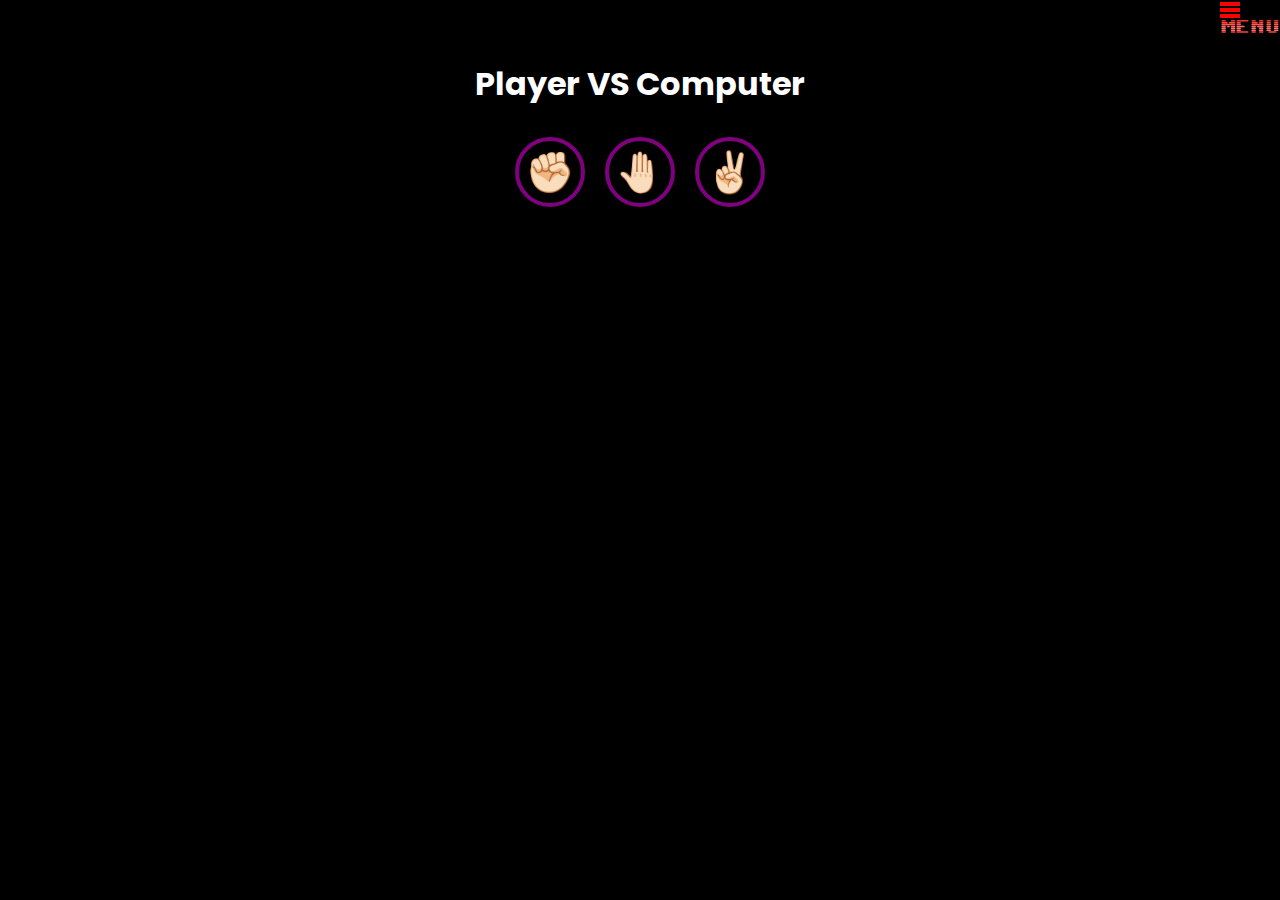
<file: oneplayer.html>
<!DOCTYPE html>
<html>
    <head>
      <title>ONE PLAYER ROCK, PAPER, SCISSOR</title>
      <meta name="author" content="olamilekan">
      <meta name="viewport" content="width=device-width, initial-scale=1.0">
      <link rel="preconnect" href="https://fonts.googleapis.com">
      <link rel="preconnect" href="https://fonts.gstatic.com" crossorigin>
      <link href="https://fonts.googleapis.com/css2?family=Fredoka:wght@300..700&family=Poppins:ital,wght@0,100;0,200;0,300;0,400;0,500;0,600;0,700;0,800;0,900;1,100;1,200;1,300;1,400;1,500;1,600;1,700;1,800;1,900&family=Sixtyfour+Convergence&display=swap" rel="stylesheet">
      
      <style>
        body{
            background-color: #000000;
            color: #ffffff;
            text-align: center;
        }
        .bar {
            width: 20px;
            height: 4px;
            background-color: red;
            margin: 2px 0;
        }
        #menu{
            position: absolute;
            top:0;
            right: 0;
            text-decoration: none;
            font-size: 15px;
            color: yellow;
            font-family: "Sixtyfour Convergence", sans-serif;
        }
        .container{
            margin-top: 60px;
        }
        h1{
            font-family: "Poppins", sans-serif;
        }
        #rock{
            font-size: 40px;
            padding: 5px;
            width: 70px;
            height: 70px;

        }
        #paper{
            font-size: 40px;
            padding: 5px;
            width: 70px;
            height: 70px;
        }
        #scissors{
            font-size: 40px;
            padding: 5px;
            width: 70px;
            height: 70px;
            
            
           
        }
        .player1{
            background-color: transparent;
            border: 4px solid purple;
            border-radius: 55%;
            margin: 8px;
            

        }
        .result{
            background-color: #ffffff;
            color: #000000;
            margin: 40px;
            font-family: "Fredoka", sans-serif;

        }

      </style>
    </head>

    <body>
        <header>
            <nav>
                <div> <a href="index.html" id="menu">
                    <div class="bar"></div>
                    <div class="bar"></div>
                    <div class="bar"></div>
                    
                    MENU </a>

                </div>
            </nav>
        </header>


    <div class="container">
        <h1>Player VS Computer</h1>

        <div class="choices">
            <button class="player1" id="rock"> ✊🏻</button>
            <button class="player1" id="paper"> 🤚🏻</button>
            <button class="player1" id="scissors"> ✌🏻</button>
        </div>
       <div class="result">
        <h2 id="result"></h2>
        <h2 id="result1"></h2>
        <h2 id="result2"></h2>
       </div> 
        
    </div>


  
        <script>
          const choices = ['rock', 'paper', 'scissors'];

document.getElementById('rock').addEventListener('click', () => playGame('rock'));
document.getElementById('paper').addEventListener('click', () => playGame('paper'));
document.getElementById('scissors').addEventListener('click', () => playGame('scissors'));

function playGame(userChoice) {
    const computerChoice = choices[Math.floor(Math.random() * choices.length)];
    let result = document.querySelector('#result2');

    if (userChoice === computerChoice) {
        result = "It's a tie!";
    } else if (
        (userChoice === 'rock' && computerChoice === 'scissors') ||
        (userChoice === 'paper' && computerChoice === 'rock') ||
        (userChoice === 'scissors' && computerChoice === 'paper')
    ) {
        result = "You win! 🎉";
    } else {
        result = "You lose!";
    }
    document.querySelector('.result').style.padding = '20px';
    document.getElementById('result').innerText = `You chose ${userChoice}`;
    document.getElementById('result1').innerText = `Computer chose ${computerChoice}`;
    document.getElementById('result2').innerText = `${result}`;
}    

		

            


            


        </script>

    </body> 
</html>
</file>
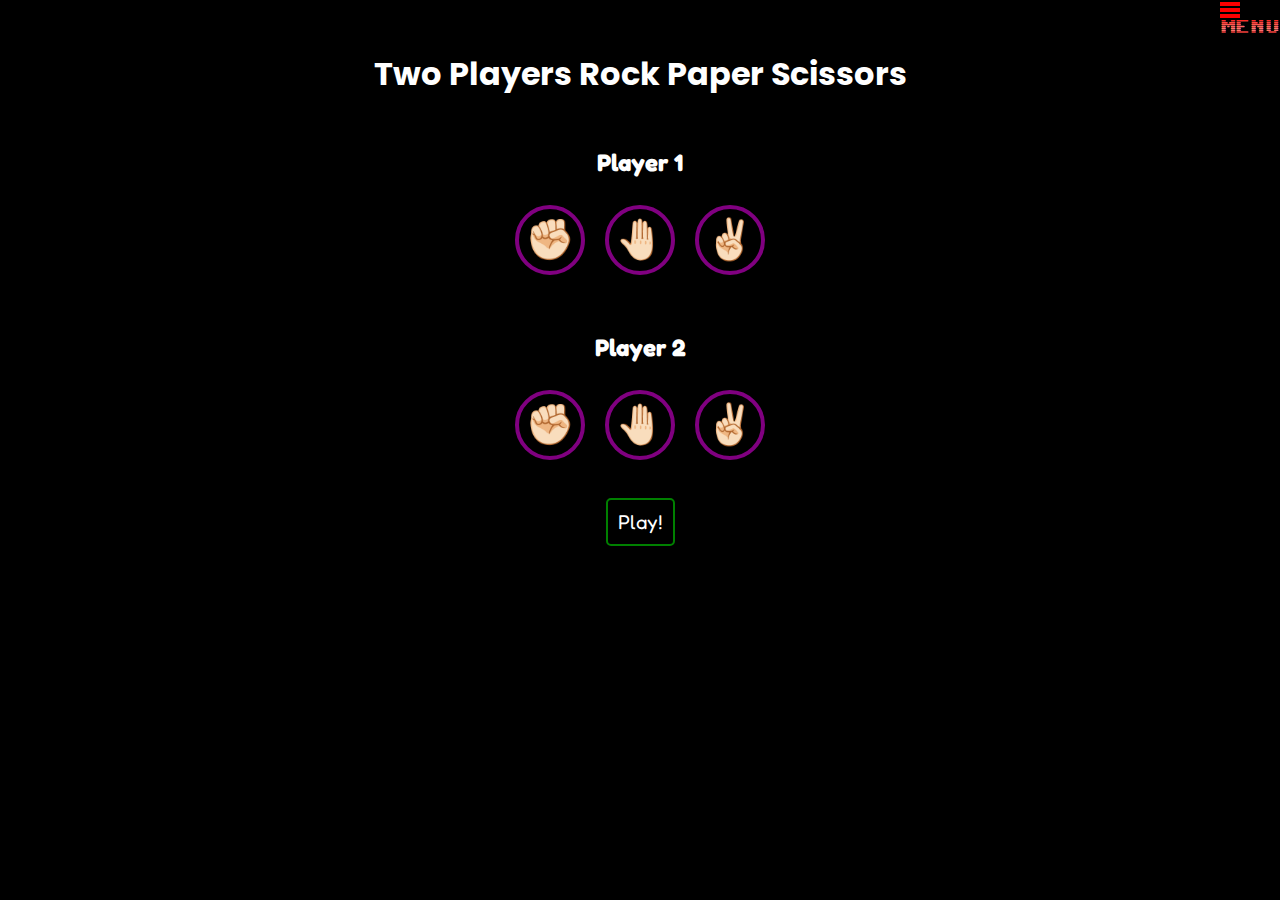
<file: twoplayers.html>
<!DOCTYPE html>
<html>
    <head>
      <title>ROCK, PAPER, SCISSOR</title>
      <meta name="author" content="olamilekan">
      <meta name="viewport" content="width=device-width, initial-scale=1.0">
      <link rel="preconnect" href="https://fonts.googleapis.com">
      <link rel="preconnect" href="https://fonts.gstatic.com" crossorigin>
      <link href="https://fonts.googleapis.com/css2?family=Fredoka:wght@300..700&family=Poppins:ital,wght@0,100;0,200;0,300;0,400;0,500;0,600;0,700;0,800;0,900;1,100;1,200;1,300;1,400;1,500;1,600;1,700;1,800;1,900&family=Sixtyfour+Convergence&display=swap" rel="stylesheet">
      
      <style>
        body{
            background-color: #000000;
            color: #ffffff;
            text-align: center;
        }
        #rock{
            font-size: 40px;
            padding: 5px;
            width: 70px;
            height: 70px;

        }
        #paper{
            font-size: 40px;
            padding: 5px;
            width: 70px;
            height: 70px;
        }
        #scissor{
            font-size: 40px;
            padding: 5px;
            width: 70px;
            height: 70px;
            
            
           
        }
        .player1{
            background-color: transparent;
            border: 4px solid purple;
            border-radius: 55%;
            margin: 8px;
            

        }
        .player2{
            background-color: transparent;
            border: 4px solid purple;
            border-radius: 55%;       
            margin: 8px;

        }
        #play{
            font-size: 20px;
            background-color: transparent;
            border: 2px solid green;
            color: #ffffff;
            padding: 10px;
            margin: 20px;
            border-radius: 5px;
            margin-top: 30px;
            font-family: "Fredoka", sans-serif;
        }
        .result{
            background-color: #ffffff;
            color: #000000;
            margin: 40px;
            font-family: "Fredoka", sans-serif;
        }
        .first-player{
            margin-top: 50px;
            font-family: "Fredoka", sans-serif;
        }
        .second-player{
            margin-top: 50px;
            font-family: "Fredoka", sans-serif;
            
        }
        .bar {
            width: 20px;
            height: 4px;
            background-color: red;
            margin: 2px 0;
        }
        #menu{
            position: absolute;
            top:0;
            right: 0;
            text-decoration: none;
            font-size: 15px;
            color: yellow;
            font-family: "Sixtyfour Convergence", sans-serif;
        }
        .container{
            margin-top: 50px;
        }
        h1{
            font-family: "Poppins", sans-serif;
        }

 




      </style>
    </head>

    <body>
        <header>
            <nav>
                <div> <a href="index.html" id="menu">
                    <div class="bar"></div>
                    <div class="bar"></div>
                    <div class="bar"></div>
                    
                    MENU </a>

                </div>
            </nav>
        </header>
       
    <div class="container">
        <h1>Two Players Rock Paper Scissors</h1>
        <div class="choices">
            <div class="first-player">
                <h2>Player 1</h2>
                <button class="player1" id="rock" data-choice="rock"> ✊🏻</button>
                <button class="player1" id="paper" data-choice="paper"> 🤚🏻</button>
                <button class="player1" id="scissor" data-choice="scissors"> ✌🏻</button>
            </div>
            <div class="second-player">
                <h2>Player 2</h2>
                <button class="player2" id="rock" data-choice="rock">  ✊🏻</button>
                <button class="player2" id="paper" data-choice="paper">  🤚🏻</button>
                <button class="player2" id="scissor" data-choice="scissors"> ✌🏻</button>
            </div>
        </div>
        <button id="play">Play!</button>
        <div class="result">
            <h3 id="result"></h3>
            <h3 id="result1"></h3>
            <h3 id="result2"></h3>
        </div>
        
    </div>

  
        <script>
            let player1Choice = '';
            let player2Choice = '';

            document.querySelectorAll('.player1, .player2').forEach(button => {
               button.addEventListener('click', (e) => {
                  const choice = e.target.dataset.choice;

                  if (e.target.classList.contains('player1')) {
                     player1Choice = choice;
                  } else {
                     player2Choice = choice;
                  }

                  e.target.parentElement.querySelectorAll('.player1, .player2').forEach(btn => {
                     btn.disabled = true; // Disable all buttons after a choice
                     btn.style.opacity = '0.5';
                     btn.style.fontSize = '45px';
                     btn.style.width = '75px';
                     btn.style.height = '75px';
                  });
                });
            });

            document.getElementById('play').addEventListener('click', () => {
               if (player1Choice && player2Choice) {
                  let result = '';

                  if (player1Choice === player2Choice) {
                     result = "It's a tie!";
                  } else if (
                     (player1Choice === 'rock' && player2Choice === 'scissors') ||
                     (player1Choice === 'paper' && player2Choice === 'rock') ||
                     (player1Choice === 'scissors' && player2Choice === 'paper')
                    ) {
                          result = "Player 1 wins! 🎉";
                    } else {
                        result = "Player 2 wins! 🎉";
                    }
            document.querySelector('.result').style.padding = '20px';
            document.getElementById('result').innerText = `Player 1 : ${player1Choice}`;
            document.getElementById('result1').innerText = `Player 2 : ${player2Choice}`;
            document.getElementById('result2').innerText = `${result}`;
               // Reset choices and enable buttons for a new game
               player1Choice = '';
               player2Choice = '';
               document.querySelectorAll('button').forEach(btn => {
                  btn.disabled = false; // Enable all buttons
                  btn.style.opacity = '1';
                  btn.style.fontSize = '45px';
                  document.getElementById('play').style.fontSize = '20px';

                 });
                } else {
                   document.getElementById('result').innerText = "Both players must choose!";
                }
            });


   
 
        </script>

    </body> 
</html>
</file>
